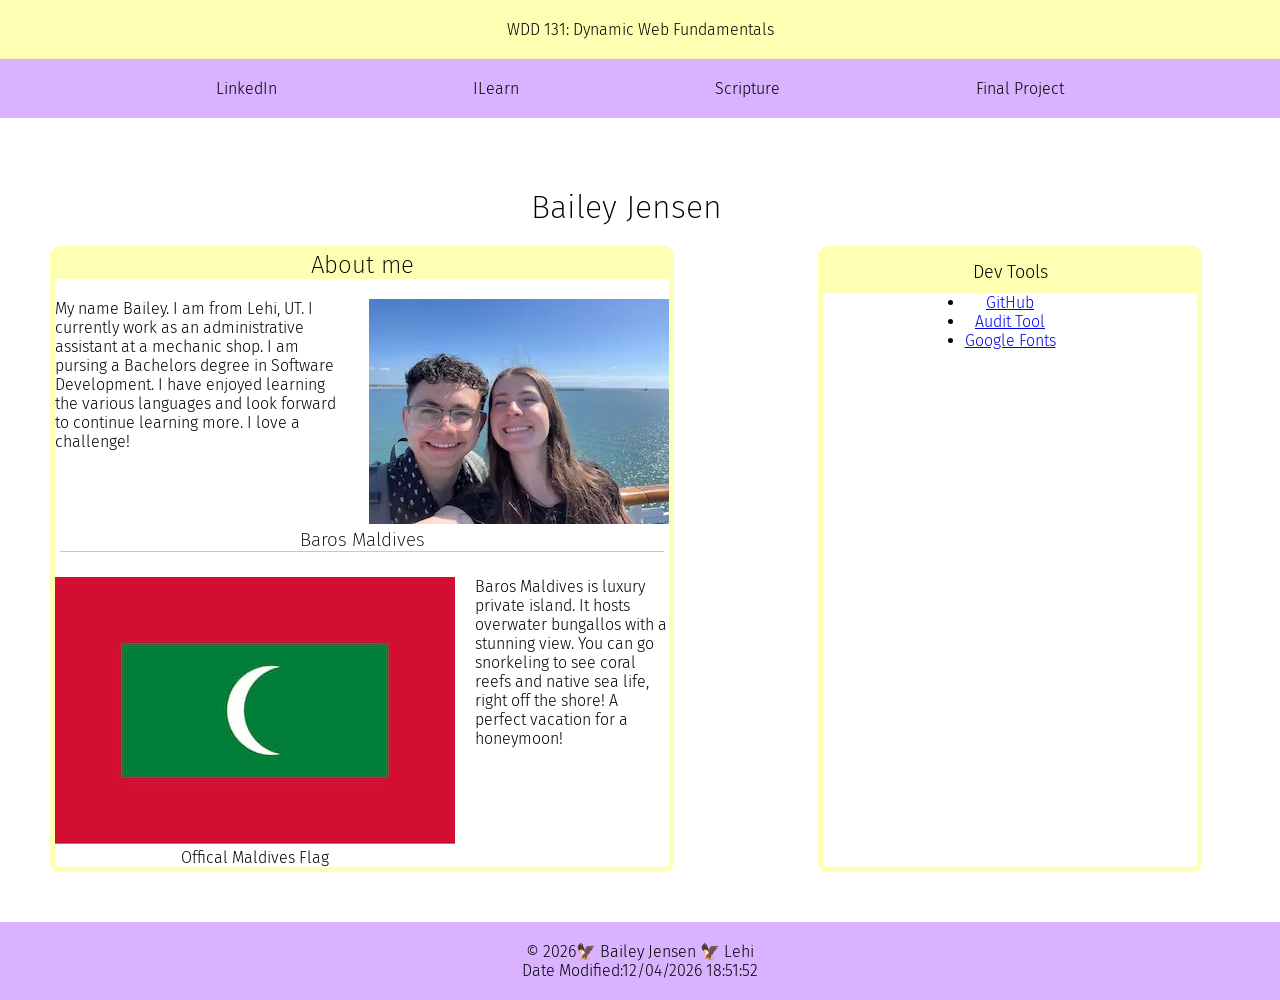
<file: index.html>
<!DOCTYPE html>
<html lang="en">

<head>
    <meta charset="UTF-8">
    <meta name="viewport" content="width=device-width, initial-scale=1.0">
    <title>WDD,131,Dynamic Web Fundamentals,Bailey Jensen</title>
    <meta name="description"
        content="WDD 131 - Dynamic Fundamentals, Bailey Jensen. Homepage assignment. Practicing HTML, CSS, and Javascript">
    <meta name="author" content="Bailey Jensen">
    <link rel="stylesheet" href="styles/base.css">

    <link rel="preconnect" href="https://fonts.googleapis.com">
    <link rel="preconnect" href="https://fonts.gstatic.com" crossorigin>
    <link
        href="https://fonts.googleapis.com/css2?family=Fira+Sans:wght@200;300&family=Montserrat+Alternates:ital,wght@0,100;0,200;0,300;0,400;0,500;0,600;0,700;0,800;0,900;1,100;1,200;1,300;1,400;1,500;1,600;1,700;1,800;1,900&display=swap"
        rel="stylesheet">
    <script src="scripts/getdates.js" defer></script>
</head>

<body>
    <header>
        <span id="course-title">WDD 131: Dynamic Web Fundamentals</span>


        <nav class="top">
            <a href="https://www.linkedin.com/">LinkedIn</a>
            <a href="https://byupw.instructure.com/">ILearn</a>
            <a href="https://www.churchofjesuschrist.org/study/scriptures/nt/john/15?lang=eng&id=p13#p13">Scripture</a>
            <a href="finalproject.html">Final Project</a>
        </nav>
    </header>

    <main>
        <h1>Bailey Jensen</h1>
        <section class="card card-one">
            <div class="about">
                <h2>About me</h2>
                <p>My name Bailey. I am from Lehi, UT. I currently work as an administrative assistant at a mechanic
                    shop.
                    I am pursing a Bachelors degree in Software Development. I have enjoyed learning the various
                    languages
                    and
                    look forward to continue learning more. I love a challenge!
                </p>
                <img class="profile" src="images/profile.webp" alt="Bailey">
            </div>
            <div class="maldives">
                <h3>Baros Maldives</h3>
                <figure>
                    <img src="images/maldives-flag.jpg" alt="Maldives Flag">
                    <figcaption>Offical Maldives Flag</figcaption>
                </figure>
                <p class="info"> Baros Maldives is luxury private island. It hosts overwater bungallos with a stunning
                    view.
                    You can go snorkeling to see coral reefs and native sea life, right off the shore! A perfect
                    vacation
                    for a honeymoon!
                </p>
            </div>
        </section>
        <section class="card card-two">
            <h4>Dev Tools</h4>
            <ul>
                <li>
                    <a href="https://github.com/BaileyJensen/wdd131">GitHub</a>
                </li>
                <li>
                    <a href="https://byui-cse.github.io/wdd-audits/wdd131-w01-homepage.html">Audit Tool</a>
                </li>
                <li>
                    <a href="https://fonts.google.com/">Google Fonts</a>

                </li>
            </ul>

        </section>
    </main>
    <footer>
        <p>
            © <span id="currentyear"></span>🦅 Bailey Jensen 🦅 Lehi
        </p>
        <p id="lastModified"></p>
    </footer>
</body>

</html>
</file>
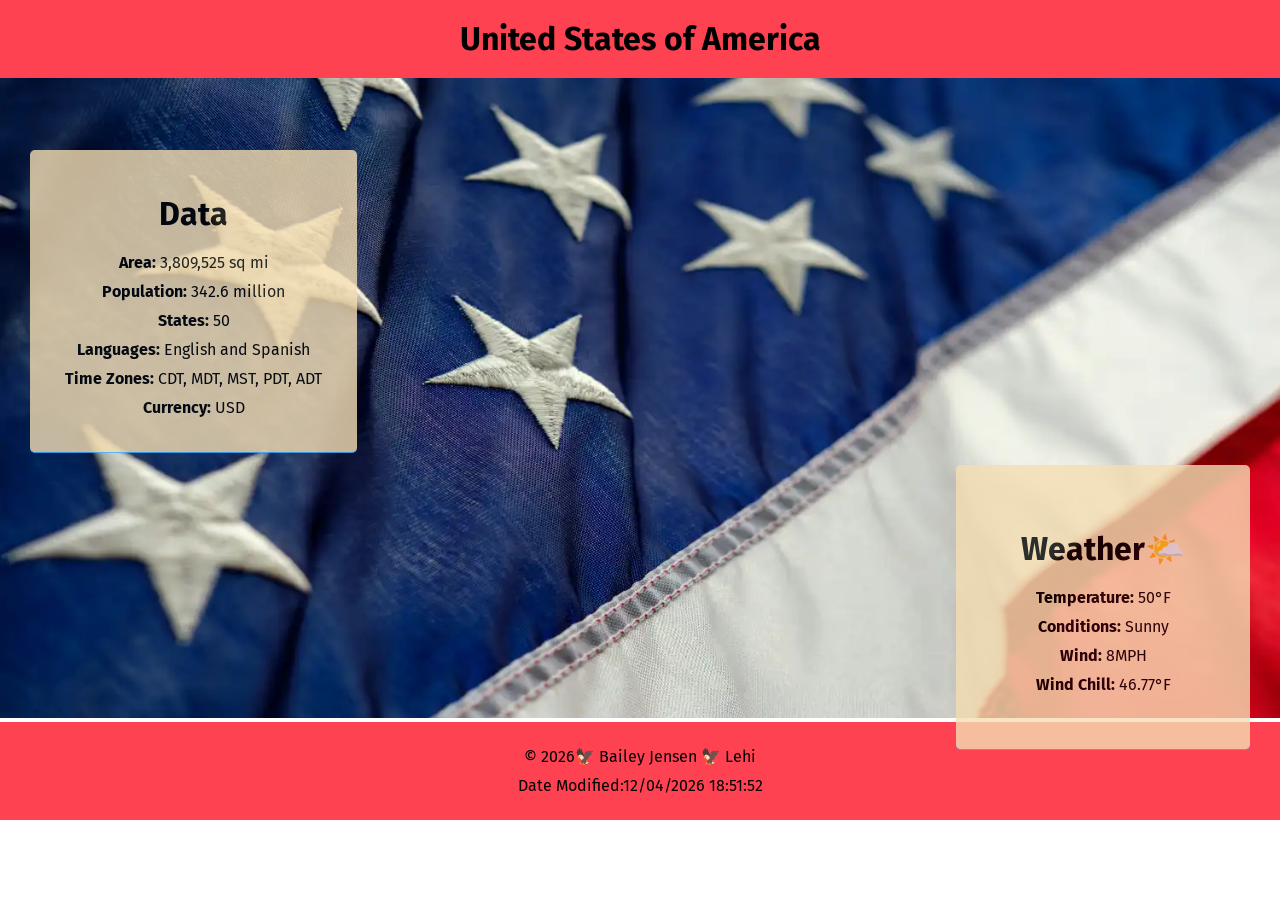
<file: place.html>
<!DOCTYPE html>
<html lang="en">

<head>
    <meta charset="UTF-8">
    <meta name="viewport" content="width=device-width, initial-scale=1.0">
    <title>Country Assignment</title>
    <meta name="description" content="Practice with pictures and more practice with svg and various codes">
    <meta name="author" content="Bailey Jensen">
    <link rel="stylesheet" href="styles/place-small.css">
    <link rel="stylesheet" href="styles/place-large.css">
    <script src="scripts/places.js" defer></script>
    <link rel="preconnect" href="https://fonts.googleapis.com">
    <link rel="preconnect" href="https://fonts.gstatic.com" crossorigin>
    <link
        href="https://fonts.googleapis.com/css2?family=Fira+Sans:wght@200;300&family=Montserrat+Alternates:wght@400;600&family=Playfair+Display:ital,wght@0,400..900;1,400..900&family=Roboto:ital,wght@0,100..900;1,100..900&display=swap"
        rel="stylesheet">

</head>

<body>

    <header>
        <h1>United States of America</h1>

    </header>
    <main>

        <div class="hero">
            <picture>
                <source srcset="images/hero-large.webp" media="(min-width:1000px)">
                <source srcset="images/hero-medium.webp" media="(mind-width: 500px)">
                <img src="images/hero-small.webp" alt="American Flag" width="500" height="250" fetchpriority="high">
            </picture>
        </div>

    </main>

    <section class="data">
        <h2> Data</h2>
        <p><strong>Area: </strong>3,809,525 sq mi</p>
        <p><strong>Population: </strong>342.6 million</p>
        <p><strong>States: </strong>50</p>
        <p><strong>Languages: </strong>English and Spanish</p>
        <p><strong>Time Zones: </strong>CDT, MDT, MST, PDT, ADT</p>
        <p><strong>Currency: </strong>USD</p>
    </section>

    <section class="weather">
        <h3>Weather</h3>
        <svg xmlns="http://www.w3.org/2000/svg" height="24px" viewBox="0 -960 960 960" width="24px" fill="#1f1f1f">
            <path
                d="M440-760v-160h80v160h-80Zm266 110-56-56 113-114 56 57-113 113Zm54 210v-80h160v80H760Zm3 299L650-254l56-56 114 112-57 57ZM254-650 141-763l57-57 112 114-56 56Zm-14 450h180q25 0 42.5-17.5T480-260q0-25-17-42.5T421-320h-51l-20-48q-14-33-44-52.5T240-440q-50 0-85 35t-35 85q0 50 35 85t85 35Zm0 80q-83 0-141.5-58.5T40-320q0-83 58.5-141.5T240-520q60 0 109.5 32.5T423-400q58 0 97.5 43T560-254q-2 57-42.5 95.5T420-120H240Zm320-134q-5-20-10-39t-10-39q45-19 72.5-59t27.5-89q0-66-47-113t-113-47q-60 0-105 39t-53 99q-20-5-41-9t-41-9q14-88 82.5-144T480-720q100 0 170 70t70 170q0 77-44 138.5T560-254Zm-79-226Z" />
        </svg>
        <p><strong>Temperature: </strong><span id="temp"></span></p>
        <p><strong>Conditions: </strong>Sunny</p>
        <p><strong>Wind: </strong><span id="wind"></span></p>
        <p><strong>Wind Chill: </strong><span id="windchill"></span></p>
    </section>

    <footer>
        <p>
            © <span id="currentyear"></span>🦅 Bailey Jensen 🦅 Lehi
        </p>
        <p id="lastModified"></p>
    </footer>

</body>

</html>
</file>
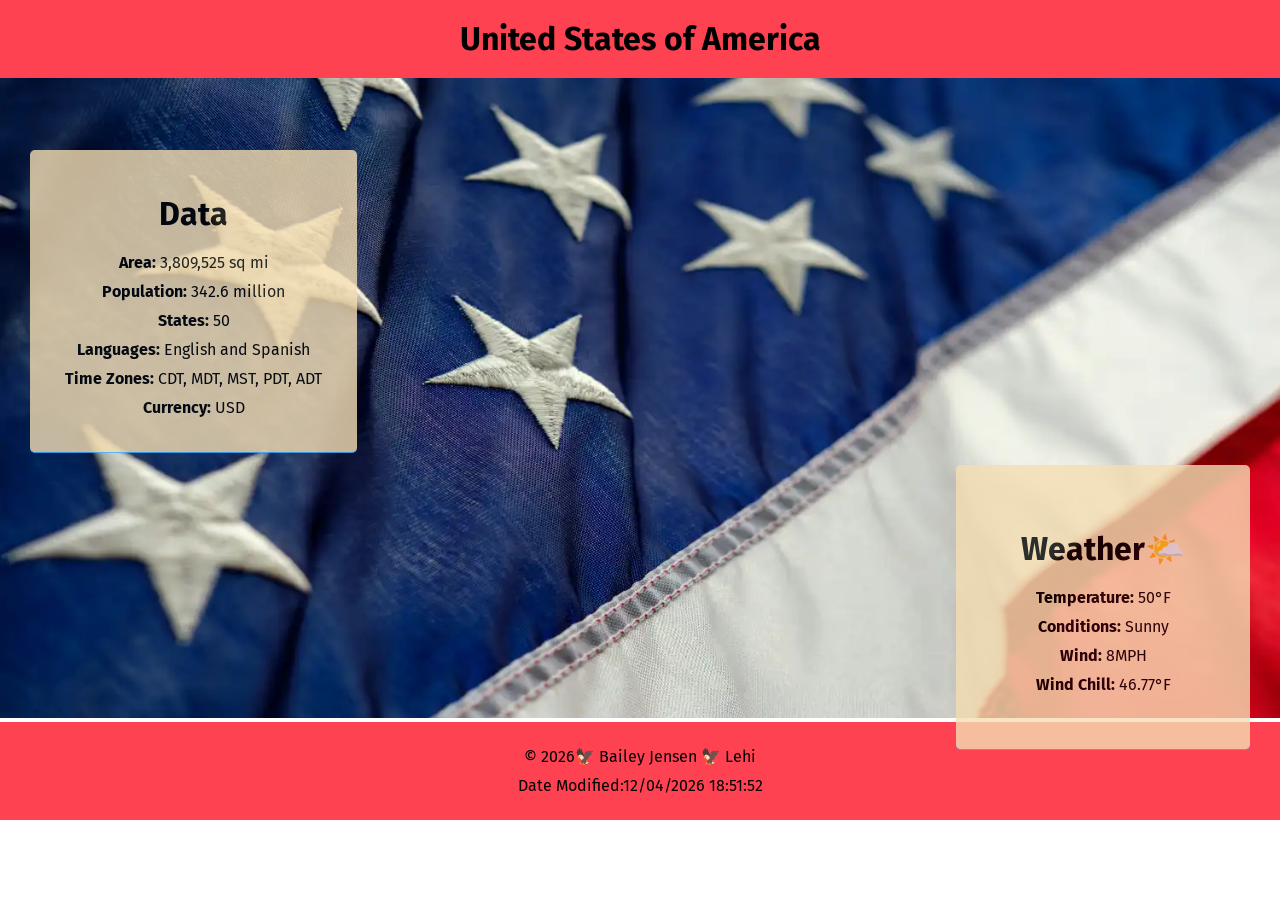
<file: places.html>
<!DOCTYPE html>
<html lang="en">

<head>
    <meta charset="UTF-8">
    <meta name="viewport" content="width=device-width, initial-scale=1.0">
    <title>Country Assignment</title>
    <meta name="description" content="Practice with pictures and more practice with svg and various codes">
    <meta name="author" content="Bailey Jensen">
    <link rel="stylesheet" href="styles/place-small.css">
    <link rel="stylesheet" href="styles/place-large.css">
    <script src="scripts/places.js" defer></script>
    <link rel="preconnect" href="https://fonts.googleapis.com">
    <link rel="preconnect" href="https://fonts.gstatic.com" crossorigin>
    <link
        href="https://fonts.googleapis.com/css2?family=Fira+Sans:wght@200;300&family=Montserrat+Alternates:wght@400;600&family=Playfair+Display:ital,wght@0,400..900;1,400..900&family=Roboto:ital,wght@0,100..900;1,100..900&display=swap"
        rel="stylesheet">

</head>

<body>
    <main>
        <h1>United States of America</h1>
        <div class="hero">
            <picture>
                <source srcset="images/hero-large.webp" media="(min-width:1000px)">
                <source srcset="images/hero-medium" media="(mind-width: 500px)">
                <img src="images/hero-small.webp" alt="American Flag" width="500" height="250">
            </picture>
        </div>
    </main>

    <section class="data">
        <h2> Data</h2>
        <p><strong>Area: </strong>3,809,525 sq mi</p>
        <p><strong>Population: </strong>342.6 million</p>
        <p><strong>States: </strong>50</p>
        <p><strong>Languages: </strong>English and Spanish</p>
        <p><strong>Time Zones: </strong>CDT, MDT, MST, PDT, ADT</p>
        <p><strong>Currency: </strong>USD</p>
    </section>

    <section class="weather">
        <h3>Weather</h3>
        <svg xmlns="http://www.w3.org/2000/svg" height="24px" viewBox="0 -960 960 960" width="24px" fill="#1f1f1f">
            <path
                d="M440-760v-160h80v160h-80Zm266 110-56-56 113-114 56 57-113 113Zm54 210v-80h160v80H760Zm3 299L650-254l56-56 114 112-57 57ZM254-650 141-763l57-57 112 114-56 56Zm-14 450h180q25 0 42.5-17.5T480-260q0-25-17-42.5T421-320h-51l-20-48q-14-33-44-52.5T240-440q-50 0-85 35t-35 85q0 50 35 85t85 35Zm0 80q-83 0-141.5-58.5T40-320q0-83 58.5-141.5T240-520q60 0 109.5 32.5T423-400q58 0 97.5 43T560-254q-2 57-42.5 95.5T420-120H240Zm320-134q-5-20-10-39t-10-39q45-19 72.5-59t27.5-89q0-66-47-113t-113-47q-60 0-105 39t-53 99q-20-5-41-9t-41-9q14-88 82.5-144T480-720q100 0 170 70t70 170q0 77-44 138.5T560-254Zm-79-226Z" />
        </svg>
        <p><strong>Temperature: </strong><span id="temp"></span></p>
        <p><strong>Conditions: </strong>Sunny</p>
        <p><strong>Wind: </strong><span id="wind"></span></p>
        <p><strong>Wind Chill: </strong><span id="windchill"></span></p>
    </section>

    <footer>
        <p>
            © <span id="currentyear"></span>🦅 Bailey Jensen 🦅 Lehi
        </p>
        <p id="lastModified"></p>
    </footer>

</body>

</html>
</file>
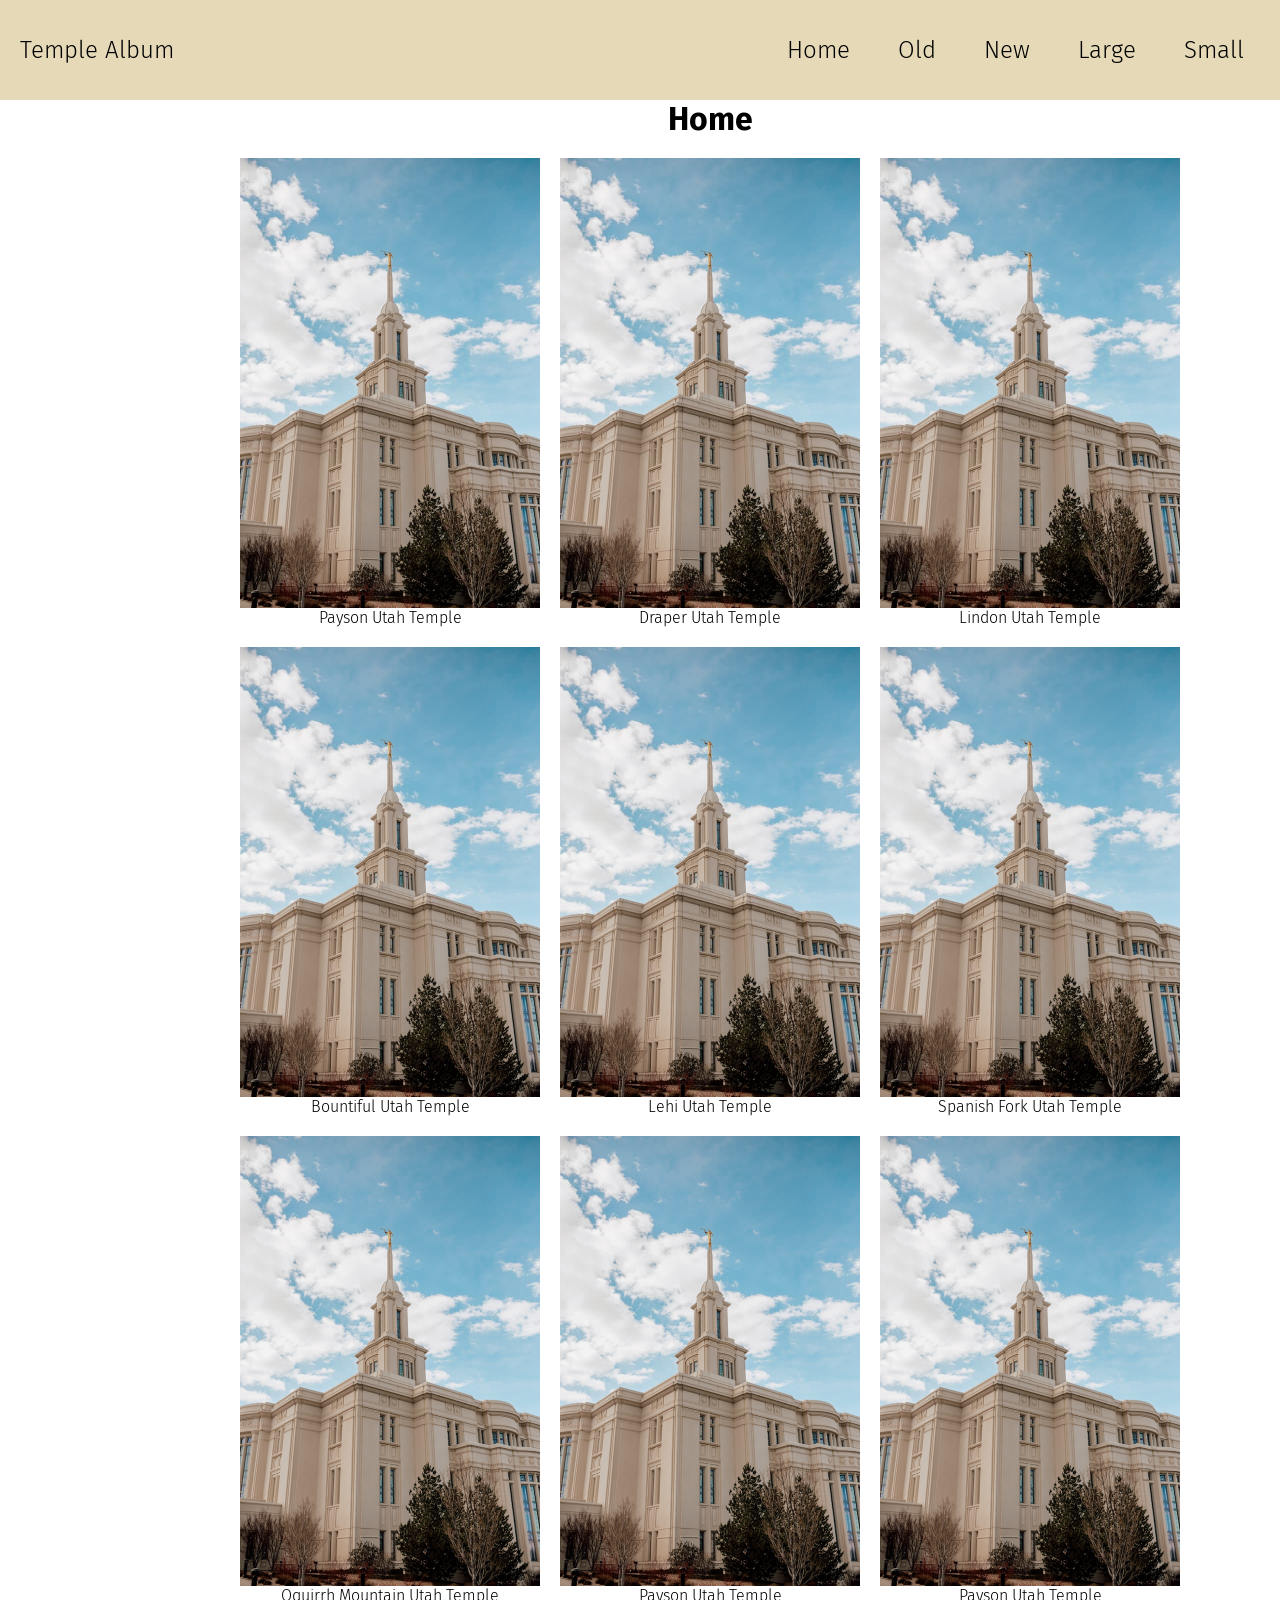
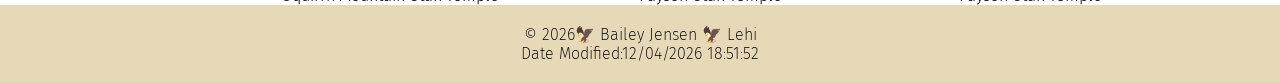
<file: temples.html>
<!DOCTYPE html>
<html lang="en">

<head>
    <meta charset="UTF-8">
    <meta name="viewport" content="width=device-width, initial-scale=1.0">
    <title>Temple Album</title>
    <meta name="description" content="Javascript practice with temples and Drop Down Menus">
    <meta name="author" content="Bailey Jensen">
    <link rel="stylesheet" href="styles/temples.css">
    <link rel="stylesheet" href="styles/temples-large.css">
    <script src="scripts/temples.js" defer></script>
    <link rel="preconnect" href="https://fonts.googleapis.com">
    <link rel="preconnect" href="https://fonts.gstatic.com" crossorigin>
    <link
        href="https://fonts.googleapis.com/css2?family=Fira+Sans:wght@200;300&family=Montserrat+Alternates:ital,wght@0,100;0,200;0,300;0,400;0,500;0,600;0,700;0,800;0,900;1,100;1,200;1,300;1,400;1,500;1,600;1,700;1,800;1,900&family=Playfair+Display:ital,wght@0,400..900;1,400..900&family=Roboto:ital,wght@0,100..900;1,100..900&display=swap"
        rel="stylesheet">
</head>


<body>
    <header>
        <p>Temple Album</p>
        <a id="menu" href="#"></a>
        <nav>
            <ul class="navigation">
                <li><a href="#" title="Home">Home</a></li>
                <li><a href="#" title="Old">Old</a></li>
                <li><a href="#" title="New">New</a></li>
                <li><a href="#" title="Large">Large</a></li>
                <li><a href="#" title="Small">Small</a></li>
            </ul>
        </nav>
    </header>

    <main>
        <h1>Home</h1>
        <figure>
            <img src="images/payson-temple.jpg" alt="Payson Temple">
            <figcaption>Payson Utah Temple</figcaption>
        </figure>
        <figure>
            <img src="images/payson-temple.jpg" alt="Payson Temple">
            <figcaption>Draper Utah Temple</figcaption>
        </figure>
        <figure>
            <img src="images/payson-temple.jpg" alt="Payson Temple">
            <figcaption>Lindon Utah Temple</figcaption>
        </figure>
        <figure>
            <img src="images/payson-temple.jpg" alt="Payson Temple">
            <figcaption>Bountiful Utah Temple</figcaption>
        </figure>
        <figure>
            <img src="images/payson-temple.jpg" alt="Payson Temple">
            <figcaption>Lehi Utah Temple</figcaption>
        </figure>
        <figure>
            <img src="images/payson-temple.jpg" alt="Payson Temple">
            <figcaption>Spanish Fork Utah Temple</figcaption>
        </figure>
        <figure>
            <img src="images/payson-temple.jpg" alt="Payson Temple">
            <figcaption>Oquirrh Mountain Utah Temple</figcaption>
        </figure>
        <figure>
            <img src="images/payson-temple.jpg" alt="Payson Temple">
            <figcaption>Payson Utah Temple</figcaption>
        </figure>
        <figure>
            <img src="images/payson-temple.jpg" alt="Payson Temple">
            <figcaption>Payson Utah Temple</figcaption>
        </figure>



    </main>
    <footer>
        <p>
            © <span id="currentyear"></span>🦅 Bailey Jensen 🦅 Lehi
        </p>
        <p id="lastModified"></p>
    </footer>
</body>

</html>
</file>
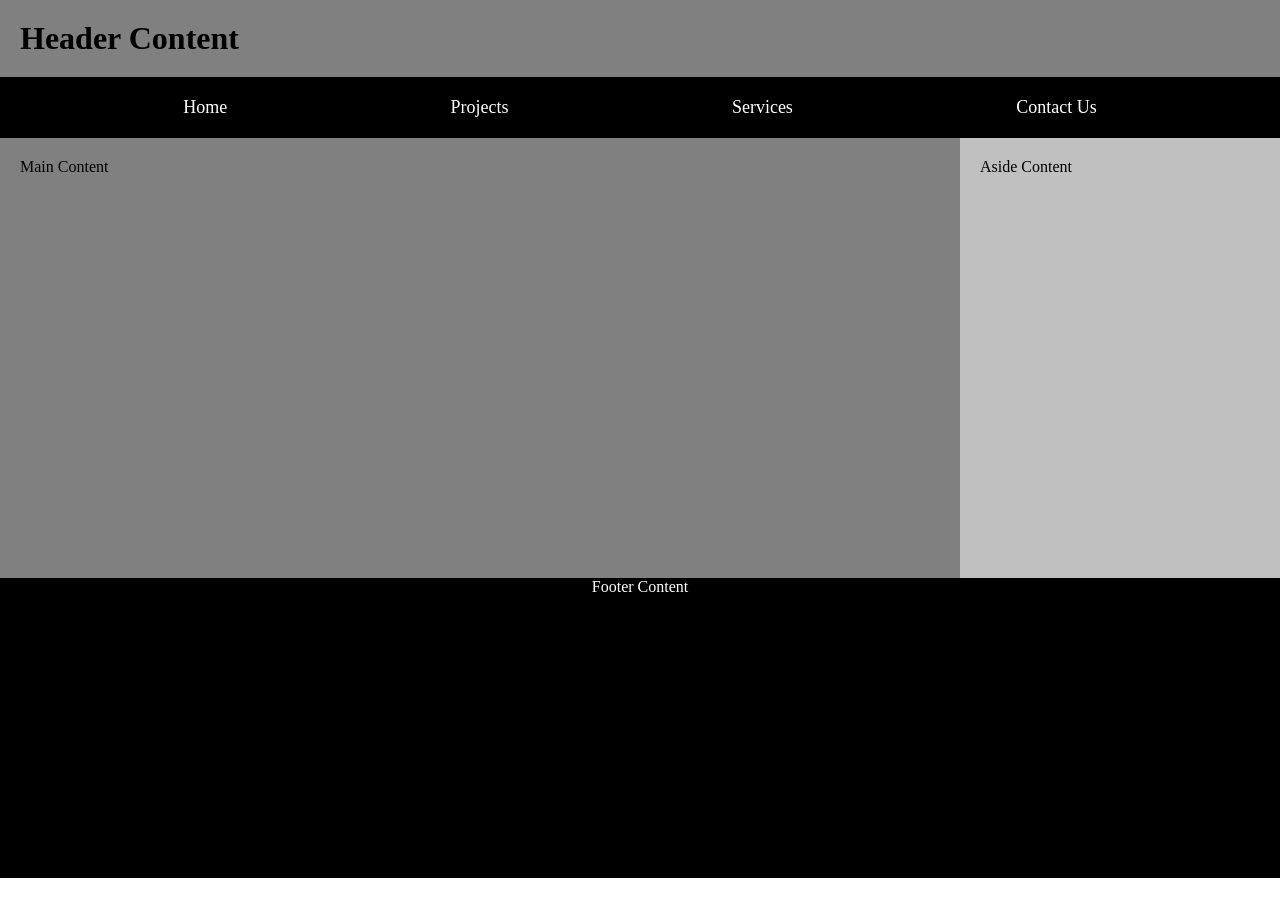
<file: week01/basic-layout.html>
<!DOCTYPE html>
<html lang="en">

<head>
    <meta charset="UTF-8">
    <meta name="viewport" content="width=device-width, initial-scale=1.0">
    <title>Basic Layout Page</title>
    <link rel="stylesheet" href="styles/layout.css">
</head>

<body>
    <h1>Header Content</h1>
    <header>
        <nav>
            <a href="home.html">Home</a>
            <a href="projects.html">Projects</a>
            <a href="services.html">Services</a>
            <a href="contact.html">Contact Us</a>
        </nav>
    </header>
    <main>
    <p>Main Content</p>
    </main>
    <aside>
    <p2>Aside Content</p2>
    </aside>


</body>
<footer>
    <p>Footer Content</p>
</footer>

</html>
</file>
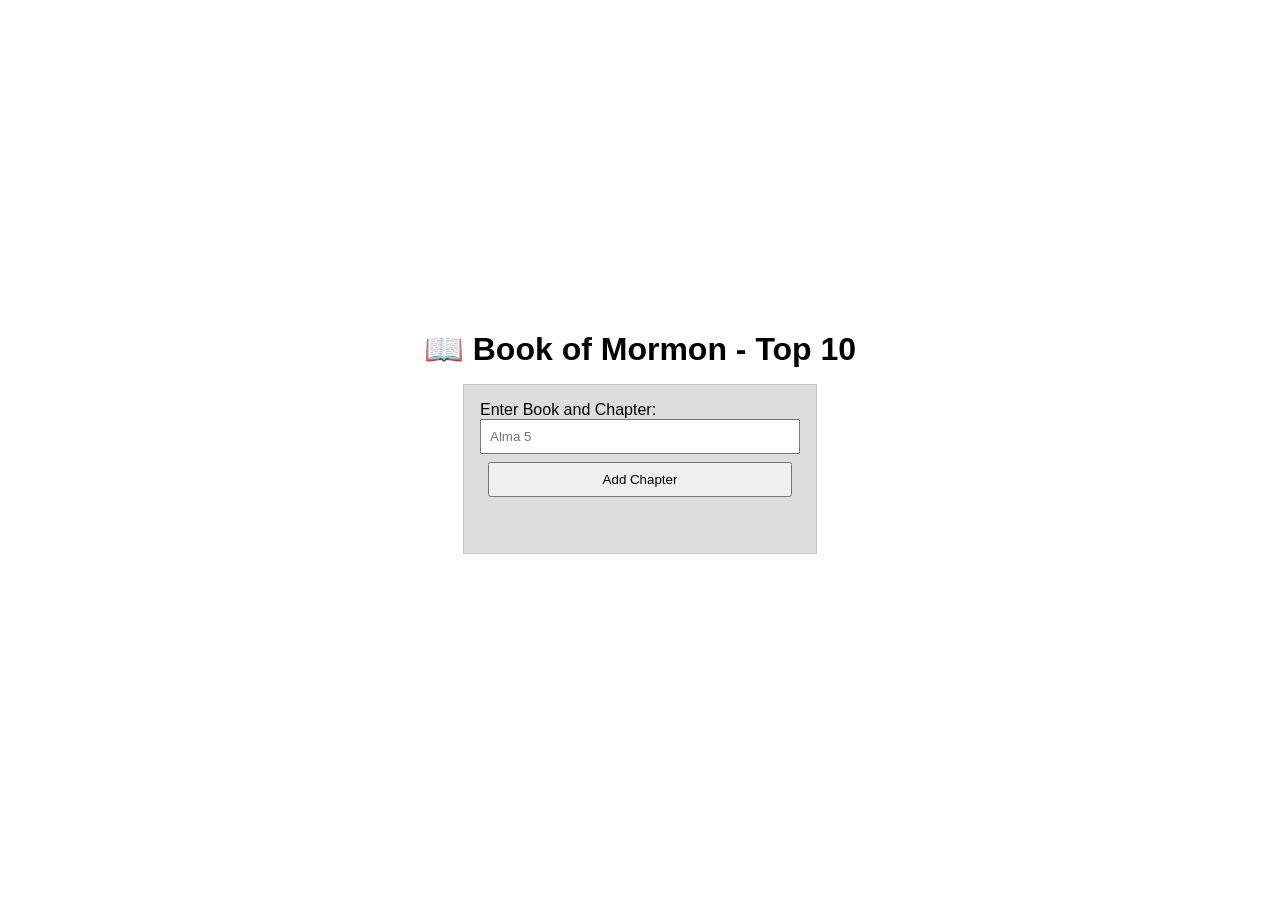
<file: week02/bom.html>
<!DOCTYPE html>
<html lang="en">

<head>
    <meta charset="UTF-8">
    <meta name="viewport" content="width=device-width, initial-scale=1.0">
    <title>DOC Model</title>
    <meta name="description" content="Practice with DOM Model">
    <meta name="author" content="Bailey Jensen">
    <link rel="stylesheet" href="styles/bom.css">
    <script src="scripts/bom.js" defer></script>
    <link rel="preconnect" href="https://fonts.googleapis.com">
    <link rel="preconnect" href="https://fonts.gstatic.com" crossorigin>


<body>
    <h1>📖 Book of Mormon - Top 10</h1>
    <main>
        <label for="favchap">Enter Book and Chapter: </label>
        <input type="text" id="favchap" placeholder="Alma 5">
        <button type="submit">Add Chapter</button>
        <ul id="list"></ul>
    </main>

</body>

</html>
</file>
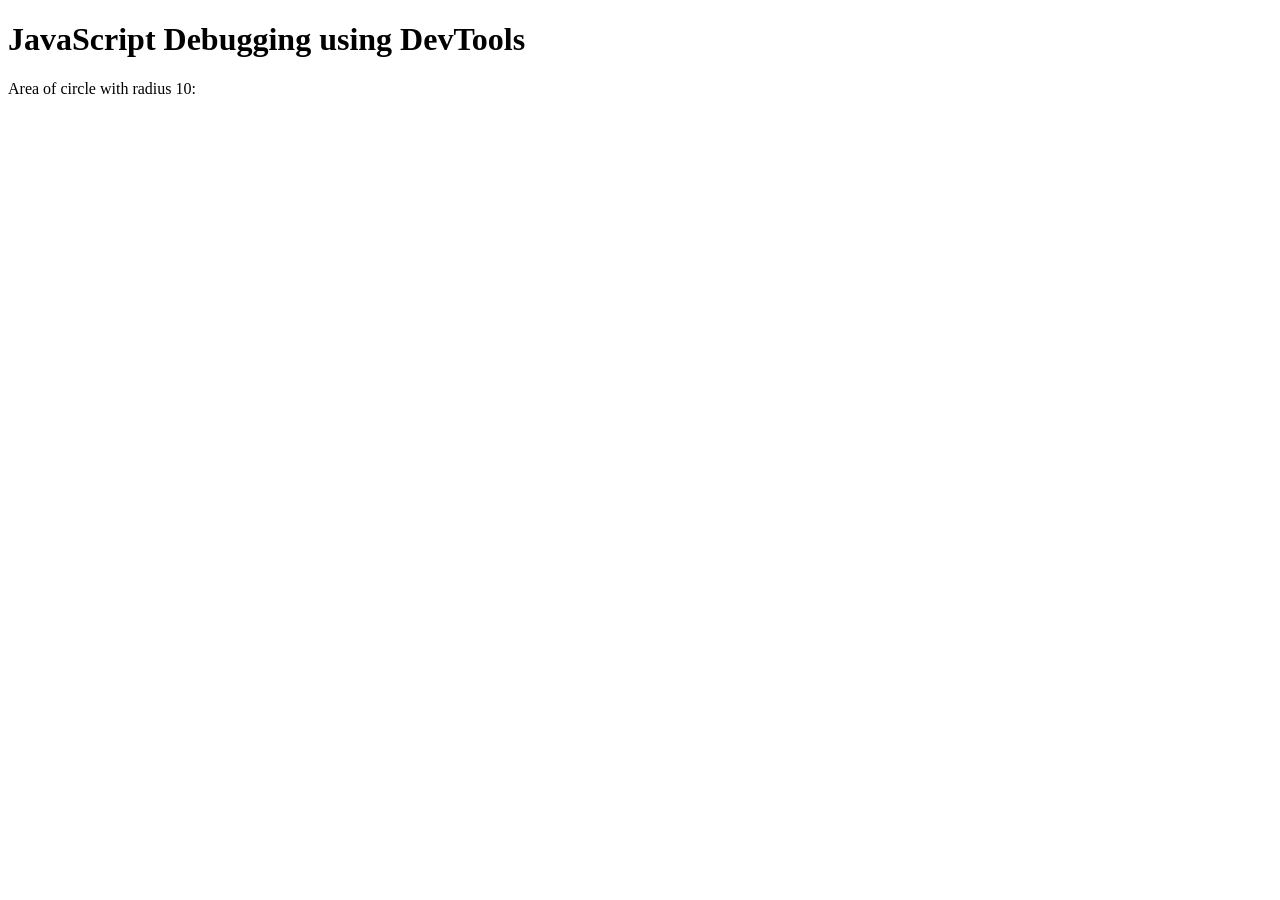
<file: week02/debugging.html>
<!DOCTYPE html>
<html lang="en">
<head>
    <meta charset="UTF-8">
    <meta name="viewport" content="width=device-width, initial-scale=1.0">
    <title>Document</title>
    <script src="scripts/debugging.js" defer></script>
</head>
<body>
    <h1>JavaScript Debugging using DevTools</h1>
    <p>Area of circle with radius <span id="radius"></span>: <span id="area"></span></p>
</body>
</html>
</file>
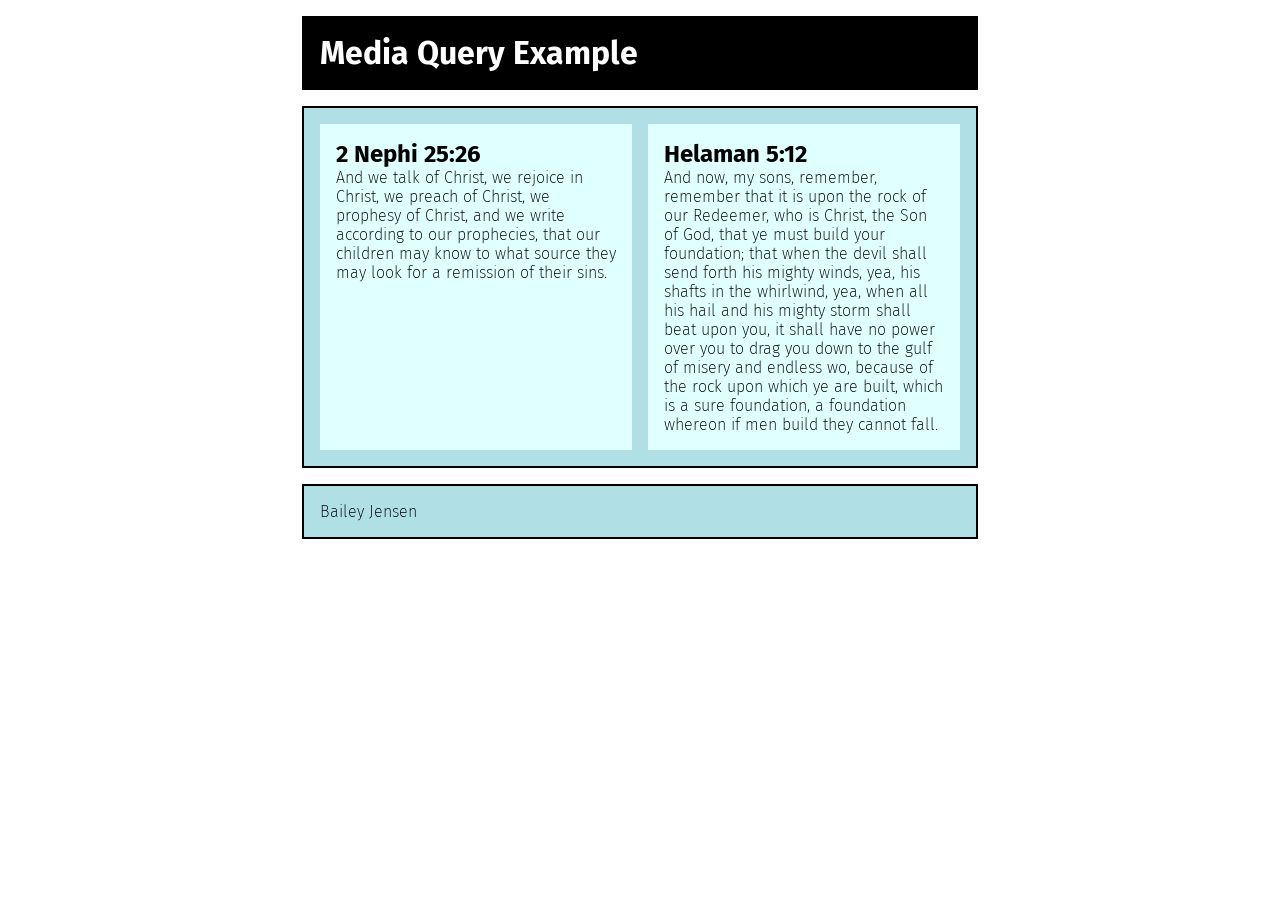
<file: week02/media-query.html>
<!DOCTYPE html>
<html lang="en">

<head>
    <meta charset="UTF-8">
    <meta name="viewport" content="width=device-width, initial-scale=1.0">
    <title>Media Query</title>
    <meta name="description" content="Practice with page width">
    <meta name="author" content="Bailey Jensen">
    <link rel="preconnect" href="https://fonts.googleapis.com">
    <link rel="preconnect" href="https://fonts.gstatic.com" crossorigin>
    <link
        href="https://fonts.googleapis.com/css2?family=Fira+Sans:wght@200;300&family=Montserrat+Alternates:ital,wght@0,100;0,200;0,300;0,400;0,500;0,600;0,700;0,800;0,900;1,100;1,200;1,300;1,400;1,500;1,600;1,700;1,800;1,900&family=Roboto:ital,wght@0,100..900;1,100..900&display=swap"
        rel="stylesheet">
    <link rel="stylesheet" href="styles/media-query.css">
    <link rel="stylesheet" href="styles/media-query-large.css">
</head>

<body>
    <header>
        <h1>Media Query Example</h1>
    </header>

    <main>
        <section>
            <h2>2 Nephi 25:26</h2>
            <p>And we talk of Christ, we rejoice in Christ, we preach of Christ, we prophesy of Christ, and we write
                according to our
                prophecies, that our children may know to what source they may look for a remission of their sins.</p>
        </section>

        <section>
            <h2>Helaman 5:12</h2>
            <p>And now, my sons, remember, remember that it is upon the rock of our Redeemer, who is Christ, the Son of
                God, that ye
                must build your foundation; that when the devil shall send forth his mighty winds, yea, his shafts in
                the whirlwind,
                yea, when all his hail and his mighty storm shall beat upon you, it shall have no power over you to drag
                you down to the
                gulf of misery and endless wo, because of the rock upon which ye are built, which is a sure foundation,
                a foundation
                whereon if men build they cannot fall.</p>
        </section>
    </main>
    <footer>
        Bailey Jensen
    </footer>

</body>

</html>
</file>
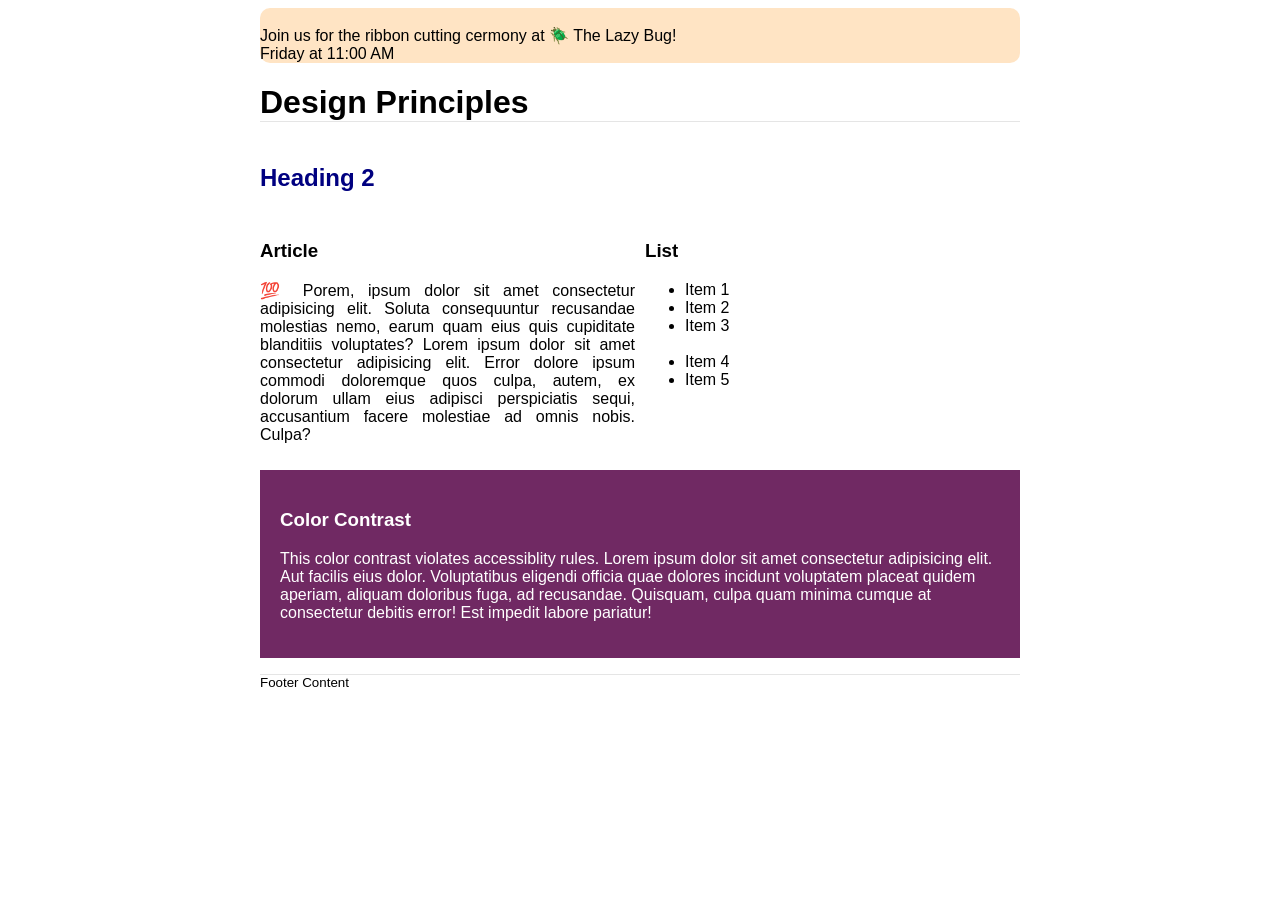
<file: week03/design.html>
<!DOCTYPE html>
<html lang="en">

<head>
    <meta charset="UTF-8">
    <meta name="viewport" content="width=device-width, initial-scale=1.0">
    <title>Document</title>
    <link rel="stylesheet" href="styles/design.css">
</head>

<body>
    <header>
        <div class="banner" behavior="alternate" direction="right"><br>Join us for the ribbon cutting cermony at 🪲 The
            Lazy
            Bug!<br>Friday at 11:00 AM</div>
        <h1>Design Principles</h1>
    </header>
    <main>
        <h2>Heading 2</h2>
        <section>
            <h3>Article</h3>
            <article>
                <p>💯 Porem, ipsum dolor sit amet consectetur adipisicing elit. Soluta consequuntur recusandae molestias
                    nemo, earum quam eius quis cupiditate blanditiis voluptates? Lorem ipsum dolor sit amet consectetur
                    adipisicing elit. Error dolore ipsum commodi doloremque quos culpa, autem, ex dolorum ullam eius
                    adipisci perspiciatis sequi, accusantium facere molestiae ad omnis nobis. Culpa?</p>
            </article>
        </section>
        <section>
            <h3>List</h3>
            <ul>
                <li>Item 1</li>
                <li>Item 2</li>
                <li>Item 3<br><br></li>
                <li>Item 4</li>
                <li>Item 5</li>
            </ul>
        </section>
        <div class="callout">
            <h3>Color Contrast</h3>
            <p>This color contrast violates accessiblity rules. Lorem ipsum dolor sit amet consectetur adipisicing elit.
                Aut
                facilis eius dolor. Voluptatibus eligendi officia quae dolores incidunt voluptatem placeat quidem
                aperiam,
                aliquam doloribus fuga, ad recusandae. Quisquam, culpa quam minima cumque at consectetur debitis error!
                Est
                impedit labore pariatur!</p>
        </div>
    </main>
    <footer>
        Footer Content
    </footer>
</body>

</html>
</file>
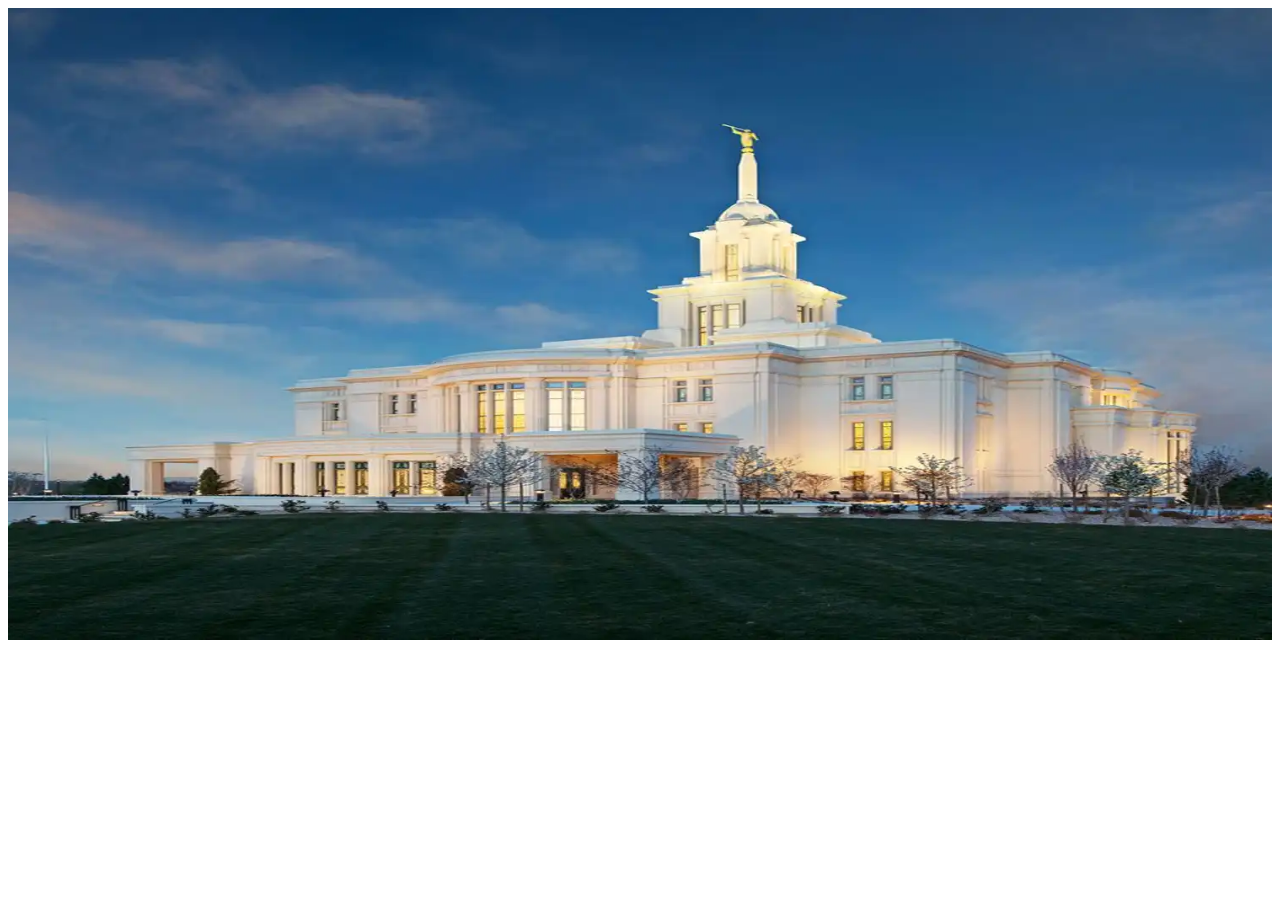
<file: week03/responsive-images.html>
<!DOCTYPE html>
<html lang="en">
<head>
    <meta charset="UTF-8">
    <meta name="viewport" content="width=device-width, initial-scale=1.0">
    <title>Document</title>
    <link rel="stylesheet" href="styles/respinsive-images.css">
</head>
<body>
    <main>
        <div class="hero">
            <picture>
                <source srcset="images/hero-large.webp" media="(min-width: 1000px)">
                <source srcset="images/hero-medium.webp" media="(min-width: 500px)">
                <img src="images/hero-small.webp" alt="Payson UT Temple" width="500" height="250">
            </picture>
        </div>

    </main>
    
</body>
</html>
</file>
<file: styles/base.css>
* {
    margin: 0;
    padding: 0;
    font-family: "Fira Sans", sans-serif;
    font-weight: 300;

}

header span {
    display: block;
    padding: 20px;
}

header {
    display: block;
    text-align: center;
    background-color: #ffffb3;
}

.top {
    display: flex;
    align-items: center;
    background-color: #d9b3ff;
    justify-content: space-evenly;
    padding: 20px;

}

nav a {
    display: block;
    gap: 20px;
    text-decoration: none;
    text-align: center;
    color: black;
}

nav a:hover {
    color: white;
}


main {
    margin: 50px;
    display: grid;
    grid-template-columns: 2fr 1fr;
    max-width: 90%;


}

section {

    border: 5px solid #ffffb3;
    border-radius: 10px;


}

h1 {
    text-align: center;
    padding: 20px;
    font-weight: 200;
    grid-column: 1/3;
    border-radius: 10px;
}

.card-one {
    max-width: 80%;
}

.about {
    display: grid;
    grid-template: auto/ 1fr 1fr;
    row-gap: 20px;
    column-gap: 20px;
}

.about p {
    grid-column: 1/2;
    grid-row: 2/3
}

.about h2 {
    grid-column: 1/3;
    grid-row: 1/2;
    background-color: #ffffb3;
    text-align: center;
    font-weight: 200;
}

.maldives {
    display: grid;
    grid-template: auto/ 1fr 1fr;
    column-gap: 20px;
    row-gap: 20px;

}

.maldives h3 {
    grid-column: 1/3;
    grid-row: 1/2;
    text-align: center;
    font-weight: 200;
    border-bottom: 1px solid #d9b3ff;
    margin: 5px;
}

.card-two {
    display: flex;
    flex-direction: column;
    text-align: center;
    align-items: center;
    align-content: center;

}

h4 {
    background-color: #ffffb3;
    text-align: center;
    font-size: large;
    box-sizing: border-box;
    width: 100%;
    padding: 10px;
}

figure {
    grid-column: 1/2;
    grid-row: 2/3;
    text-align: center;
}

.card-two ul {
    display: flex;
    flex-direction: column;
    justify-content: center;
    align-content: center;

}



footer {
    background-color: #d9b3ff;
    text-align: center;
    padding: 20px;
    font-weight: 200;
}
</file>
<file: styles/place-small.css>
* {
    margin: 0;
    padding: 0;
}

:root {
    --font: "Fira Sans", sans-serif;
    --main-color: #FF4252;
    --accent-color: #42B0FF;

}

body {
    font-family: var(--font);
}

.hero img {
    width: 100%;
    height: auto;
    border-bottom: var(--accent-color);
}

h1 {
    text-align: center;
    background-color: var(--main-color);
    padding: 20px;

}

h2 {
    padding: 15px;
    font-size: xx-large;
}

h3 {
    padding: 15px;
    font-size: xx-large;
}

.data {
    text-align: center;
    border-bottom: 1px solid var(--accent-color);
}

.weather {
    text-align: center;
    border-bottom: 1px solid var(--accent-color);
}

p {
    padding: 5px;
}

footer {
    background-color: var(--main-color);
    text-align: center;
}
</file>
<file: styles/place-large.css>
@media screen and (min-width:650px) {

    .hero img {
        width: 100%;
        height: auto;
        object-fit: cover;
    }

    .data {
        position: absolute;
        left: 30px;
        top: 150px;
        background-color: wheat;
        opacity: 0.8;
        padding: 30px;
        border-radius: 5px;
    }


    .data p {
        background-color: wheat;
    }

    .weather {
        position: absolute;
        right: 30px;
        bottom: 150px;
        background-color: wheat;
        padding: 50px;
        opacity: 0.8;
        border-radius: 5px;
    }

    h3::after {
        content: "🌤️";

    }

    svg {
        display: none;
    }

    footer {
        padding: 20px;
    }


}
</file>
<file: styles/temples.css>
* {
    margin: 0;
    padding: 0;
}

body {
    font-family: "Fira Sans", sans-serif;
    font-weight: 300;

}

header {
    background-color: #E5D9B8;
    font-size: large;
    color: black;
    gap: 10px;
    padding: 20px;
    display: flex;
    align-items: center;
    flex-wrap: wrap;
}


h1 {
    text-align: center;
}

nav ul {
    list-style-type: none;
    text-align: center;

}


nav a {
    display: block;
    padding: 1rem;
    text-decoration: none;
    color: black;

}

nav a:hover {
    background-color: #E5C3B8;
    border-radius: 5px;
}

main {
    max-width: 800px;
    margin: 0 auto;
}

figure {
    display: grid;
    grid-template-columns: 1fr;
    justify-items: center;



}

figcaption {
    text-align: center;
}

img {
    width: 300px;
    height: auto;
}

footer {
    background-color: #E5D9B8;
    text-align: center;
    padding: 20px;
    font-weight: 200;
}

#menu {
    margin-left: auto;
    display: block;
    font-size: 2rem;
    background-color: #E5D9B8;

}

.navigation {
    display: none;
}

.navigation.show {
    display: flex;
    flex-direction: column;
    align-items: center;
    justify-content: center;


}

.show li {
    display: block;
}

nav {
    background-color: #E5D9B8;
    width: 100%;
}

#menu::before {
    content: "≡";



}

#menu.show::before {
    content: "X";
}
</file>
<file: styles/temples-large.css>
@media screen and (min-width:650px) {
    #menu {
        display: none;
    }

    nav ul {
        display: flex;

    }

    nav {
        width: auto;
    }

    header {
        display: flex;
        justify-content: space-between;
        align-items: center;
        font-size: x-large;
    }

    .navigation {
        display: flex;
        flex-direction: row;
        justify-content: flex-end;
        align-items: center;
        gap: 1rem;
    }



    main {
        display: grid;
        grid-template-columns: 1fr 1fr 1fr;
        gap: 20px;
    }

    h1 {
        grid-column: 1/4;
        text-align: center;

    }

    img {
        width: 300px;
        height: auto;
    }

}
</file>
<file: week01/styles/layout.css>
* {
    margin: 0;
    padding: 0;
}

body {
    display: grid;
    grid-template: auto 1fr auto / 3fr 1fr auto;
    text-align: left;
}

h1 {
    grid-column: 1/4;
    background-color: grey;
    padding: 20px;
}

header {
    grid-column: 1/4;

}

nav {
    display: flex;
    flex-direction: row;
    background-color: black;
    justify-content: space-evenly;
    gap: 20px;
    text-align: center;


}


nav a {
    display: block;
    text-decoration: none;
    color: white;
    padding: 20px;
    font-size: large;


}

main {
    grid-column: 1/2;
    background-color: grey;
    padding: 20px;
    text-align: left;
    min-height: 400px;
}

aside {
    grid-column: 2/4;
    background-color: silver;
    padding: 20px;
    text-align: left;
    min-height: 400px;

}

footer {
    grid-column: 1/4;
    background-color: black;
    color: white;
    text-align: center;
    min-height: 300px;
}
</file>
<file: week02/styles/bom.css>
* {
    margin: 0;
    padding: 0;
}

body {
    height: 100vh;
    display: flex;
    flex-direction: column;
    align-items: center;
    justify-content: center;
    font-family: Acme, Arial, sans-serif;
}

h1 {
    font-size: 1.5rem;
}

main {
    margin: 1rem auto;
    border: 1px solid rgb(0 0 0 / 0.1);
    padding: 1rem;
    background-color: #ddd;
    display: flex;
    flex-direction: column;
}

input,
button {
    padding: 0.5rem;
}

button {
    margin: 0.5rem;
}

.delete {
    width: fit-content;
}

.input {
    display: flex;
    gap: 1rem;
}

.list {
    padding: 0.5rem;
}

ul {
    margin: 1rem;
    list-style: none;
}

li {
    display: flex;
    align-items: center;
    justify-content: space-between;
}

@media only screen and (min-width: 32.5em) {
    h1 {
        font-size: 2rem;
    }

    main {
        width: 320px;
    }
}
</file>
<file: week02/styles/media-query.css>
* {
    margin: 0;
    padding: 0;

}

body {
    font-family: "Fira Sans", sans-serif;
    font-weight: 200;

}

header,
main,
footer {
    max-width: 640px;
    margin: 1rem auto;
    border: 2px solid black;
    padding: 1rem;
    background-color: powderblue;

}

main {
    display: grid;
    grid-template-columns: 1fr;
    grid-gap: 1rem;
}

section {
    padding: 1rem;
    background-color: lightcyan;
}
</file>
<file: week02/styles/media-query-large.css>
@media screen and (min-width: 500px) {
    header {
        background-color: black;
        color: white;

    }

    main {
        grid-template-columns: 1fr 1fr;
    }
}
</file>
<file: week03/styles/design.css>
body {
    font-family: Roboto, helvetica, sans-serif;
}

header,
main,
footer {
    max-width: 760px;
    margin: 0 auto;
}

.banner {
    background-color: bisque;
    border-radius: 10px;
}

marquee {
    padding: 1rem;
    background-color: #eee;
}

h1 {
    border-bottom: 1px solid rgba(0, 0, 0, 0.1);
}

main {
    display: grid;
    grid-template-columns: 1fr 1fr;
    gap: 10px;
}

h2 {
    color: navy;
    text-align: left;
    grid-column: 1/3;
}

article p {
    text-align: justify;
}

.callout {
    color: white;
    background-color: #702963;
    padding: 20px;
    grid-column: 1/3;
}

footer {
    margin-top: 1rem;
    border-top: 1px solid rgba(0, 0, 0, 0.1);
    font-size: smaller;
    text-align: left;
}
</file>
<file: week03/styles/respinsive-images.css>
.hero img {
    width: 100%;
    height: 100%;
    object-fit: cover;
}
</file>
